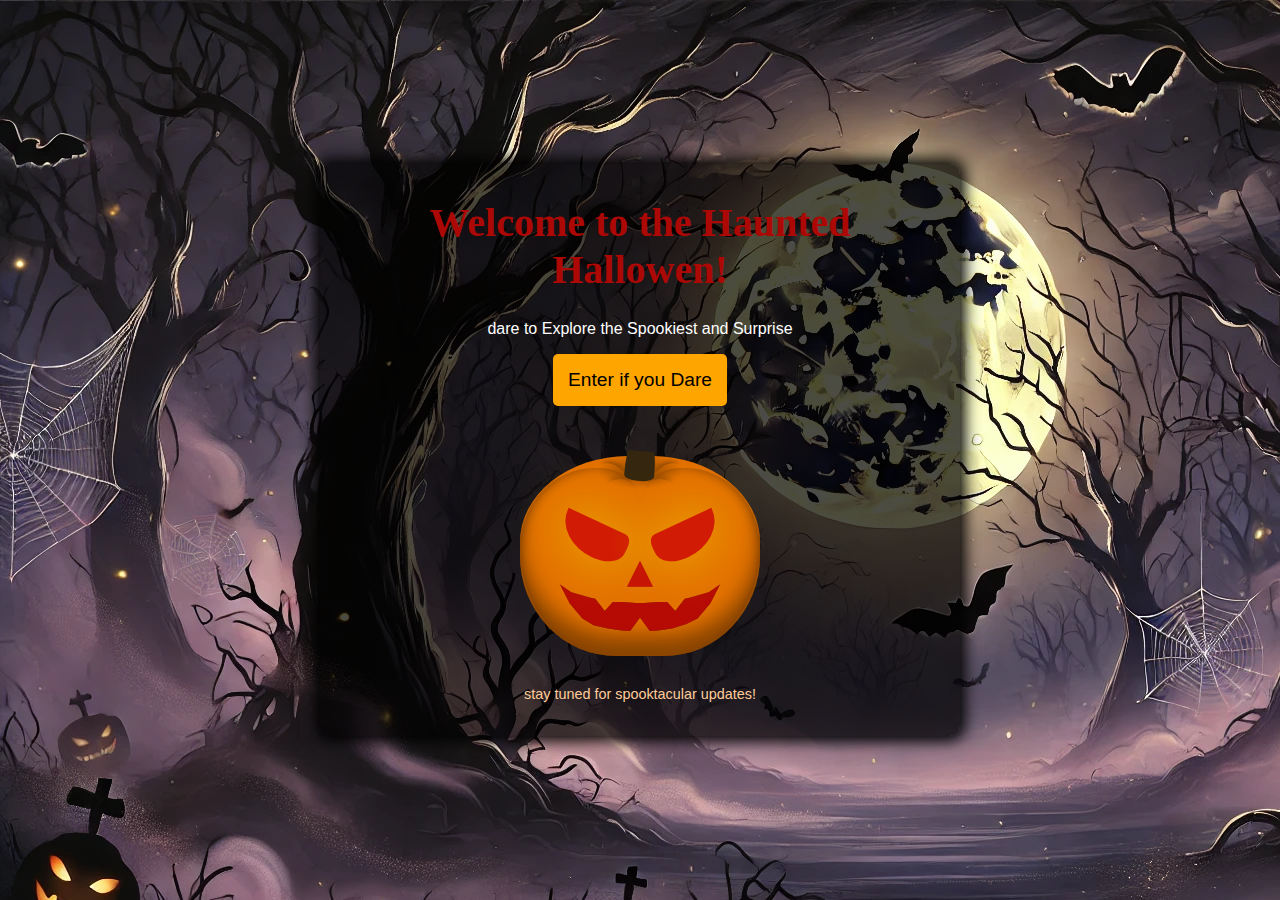
<file: index.html>
<!DOCTYPE html>
<html lang="en">
  <head>
    <meta charset="UTF-8" />
    <meta name="viewport" content="width=device-width, initial-scale=1.0" />
    <title>Haunted Hallowen</title>
    <link rel="stylesheet" href="index.css" />
  </head>
  <body>
    <div class="container">
      <header>
        <h1>Welcome to the Haunted Hallowen!</h1>
        <p>dare to Explore the Spookiest and Surprise</p>
      </header>
      <div class="btn">
        <button type="button" onClick="entersite()">Enter if you Dare</button>
      </div>
      <div class="pumpkin">
        <div class="front left"></div>
        <div class="front right"></div>
        <div class="top-dent-back left"></div>
        <div class="top-dent-back right"></div>
        <div class="top-dent-front left"></div>
        <div class="top-dent-front right"></div>
        <div class="stalk"></div>
        <div class="stalk-shadow"></div>
        <div class="eye-left"></div>
        <div class="eye-right"></div>
        <div class="nose"></div>
        <div class="mouth"></div>
        <div class="bottom-shadow"></div>
        <div class="candle eye left"></div>
        <div class="candle eye right"></div>
        <div class="candle nose"></div>
        <div class="candle mouth"></div>
      </div>
      <footer>
        <p>stay tuned for spooktacular updates!</p>
      </footer>
    </div>
    <script src="index.js"></script>
  </body>
</html>
</file>
<file: index.css>
body,
html {
  margin: 0;
  padding: 0;
  font-family: "Arial", sans-serif;
  background-image: url("assets/Background.png");
  color: white;
  height: 100vh;
  width: 100vw;
  display: flex;
  align-items: center;
  justify-content: center;
}
.container {
  text-align: center;
  background-color: rgba(0, 0, 0, 0.7);
  padding: 20px;
  border-radius: 10px;
  max-width: 600px;
  box-shadow: 0px 0px 15px 5px black;
}
h1 {
  font-family: "eater", "cursive";
  font-size: 40px;
  width: 100%;
  text-align: center;
  margin-top: 15px;
  color: #ac0805;
}
.btn button {
  padding: 15px;
  font-size: 1.2rem;
  border: none;
  border-radius: 5px;
  cursor: pointer;
  background-color: orange;
  color: black;
  transition: 0.3s;
}
.btn button:hover {
  background-color: darkorange;
  transform: scale(1.1);
}
.pumpkin {
  position: relative;
  left: calc(50% - (240px / 2));
  margin-top: 50px;
  height: 200px;
  width: 240px;
  background: #e37100;
  -moz-border-radius: 45% 45% 40% 40%/43% 43% 50% 50%;
  -webkit-border-radius: 45%;
  border-radius: 45% 45% 40% 40%/43% 43% 50% 50%;
  -moz-box-shadow: inset 0 -20px 20px 0px rgba(0, 0, 0, 0.4);
  -webkit-box-shadow: inset 0 -20px 20px 0px rgba(0, 0, 0, 0.4);
  box-shadow: inset 0 -20px 20px 0px rgba(0, 0, 0, 0.4);
  animation: float 4s infinite alternate, moveSideToSide 8s infinite linear;
}
@keyframes float {
  0% {
    transform: translateY(0);
  }
  100% {
    transform: translateY(-20px);
  }
}
@keyframes moveSideToSide {
  0% {
    transform: translateX(0);
  }
  50% {
    transform: translateX(50px);
  }
  100% {
    transform: translateX(0);
  }
}
.pumpkin * {
  position: absolute;
}
.pumpkin .front {
  height: 94%;
  width: 50%;
  bottom: 0;
  z-index: 2;
}
.pumpkin .front:before {
  top: 5%;
  height: 94%;
  width: 85%;
  -moz-border-radius: inherit;
  -webkit-border-radius: inherit;
  border-radius: inherit;
}
.pumpkin .front:after {
  top: 12%;
  height: 85%;
  width: 40%;
  -moz-border-radius: inherit;
  -webkit-border-radius: inherit;
  border-radius: inherit;
}
.pumpkin .front.left {
  -moz-box-shadow: inset 5px 5px 10px -5px rgba(0, 0, 0, 0.3);
  -webkit-box-shadow: inset 5px 5px 10px -5px rgba(0, 0, 0, 0.3);
  box-shadow: inset 5px 5px 10px -5px rgba(0, 0, 0, 0.3);
  -moz-border-radius: 65% 35% 10% 85%/45% 20% 10% 60%;
  -webkit-border-radius: 65%;
  border-radius: 65% 35% 10% 85%/45% 20% 10% 60%;
  left: 0;
}
.pumpkin .front.left:before {
  left: 20%;
  -moz-box-shadow: -7px 0 5px -5px rgba(0, 0, 0, 0.3);
  -webkit-box-shadow: -7px 0 5px -5px rgba(0, 0, 0, 0.3);
  box-shadow: -7px 0 5px -5px rgba(0, 0, 0, 0.3);
}
.pumpkin .front.left:after {
  left: 60%;
  -moz-box-shadow: -7px 0 5px -5px rgba(0, 0, 0, 0.3);
  -webkit-box-shadow: -7px 0 5px -5px rgba(0, 0, 0, 0.3);
  box-shadow: -7px 0 5px -5px rgba(0, 0, 0, 0.3);
}
.pumpkin .front.right {
  -moz-box-shadow: inset -5px 5px 10px -5px rgba(0, 0, 0, 0.3);
  -webkit-box-shadow: inset -5px 5px 10px -5px rgba(0, 0, 0, 0.3);
  box-shadow: inset -5px 5px 10px -5px rgba(0, 0, 0, 0.3);
  -moz-border-radius: 35% 65% 85% 10%/20% 45% 60% 10%;
  -webkit-border-radius: 35%;
  border-radius: 35% 65% 85% 10%/20% 45% 60% 10%;
  right: 0;
}
.pumpkin .front.right:before {
  right: 20%;
  -moz-box-shadow: 7px 0 5px -5px rgba(0, 0, 0, 0.3);
  -webkit-box-shadow: 7px 0 5px -5px rgba(0, 0, 0, 0.3);
  box-shadow: 7px 0 5px -5px rgba(0, 0, 0, 0.3);
}
.pumpkin .front.right:after {
  right: 60%;
  -moz-box-shadow: 7px 0 5px -5px rgba(0, 0, 0, 0.3);
  -webkit-box-shadow: 7px 0 5px -5px rgba(0, 0, 0, 0.3);
  box-shadow: 7px 0 5px -5px rgba(0, 0, 0, 0.3);
}
.pumpkin .top-dent-back,
.pumpkin .top-dent-front {
  height: 30px;
  width: 20px;
  -moz-border-radius: 50%;
  -webkit-border-radius: 50%;
  border-radius: 50%;
}
.pumpkin .top-dent-back {
  top: 3px;
}
.pumpkin .top-dent-back.left {
  left: 80px;
  -moz-transform: rotate(110deg);
  -ms-transform: rotate(110deg);
  -webkit-transform: rotate(110deg);
  transform: rotate(110deg);
  -moz-box-shadow: -7px 0 5px -5px rgba(0, 0, 0, 0.3);
  -webkit-box-shadow: -7px 0 5px -5px rgba(0, 0, 0, 0.3);
  box-shadow: -7px 0 5px -5px rgba(0, 0, 0, 0.3);
}
.pumpkin .top-dent-back.right {
  right: 80px;
  -moz-transform: rotate(-110deg);
  -ms-transform: rotate(-110deg);
  -webkit-transform: rotate(-110deg);
  transform: rotate(-110deg);
  -moz-box-shadow: 7px 0 5px -5px rgba(0, 0, 0, 0.3);
  -webkit-box-shadow: 7px 0 5px -5px rgba(0, 0, 0, 0.3);
  box-shadow: 7px 0 5px -5px rgba(0, 0, 0, 0.3);
}
.pumpkin .top-dent-front {
  top: 18px;
}
.pumpkin .top-dent-front.left {
  left: 90px;
  -moz-transform: rotate(90deg);
  -ms-transform: rotate(90deg);
  -webkit-transform: rotate(90deg);
  transform: rotate(90deg);
  -moz-box-shadow: -7px 0 5px -5px rgba(0, 0, 0, 0.2);
  -webkit-box-shadow: -7px 0 5px -5px rgba(0, 0, 0, 0.2);
  box-shadow: -7px 0 5px -5px rgba(0, 0, 0, 0.2);
}
.pumpkin .top-dent-front.right {
  right: 90px;
  -moz-transform: rotate(-90deg);
  -ms-transform: rotate(-90deg);
  -webkit-transform: rotate(-90deg);
  transform: rotate(-90deg);
  -moz-box-shadow: 7px 0 5px -5px rgba(0, 0, 0, 0.2);
  -webkit-box-shadow: 7px 0 5px -5px rgba(0, 0, 0, 0.2);
  box-shadow: 7px 0 5px -5px rgba(0, 0, 0, 0.2);
}
.pumpkin .stalk {
  top: -5px;
  left: calc(50% - 15px);
  height: 30px;
  width: 30px;
  z-index: 1;
  background: #35260f;
  -moz-border-radius: 10% 10% 50% 50%/90% 90% 20% 20%;
  -webkit-border-radius: 10%;
  border-radius: 10% 10% 50% 50%/90% 90% 20% 20%;
  -moz-transform: rotate(5deg);
  -ms-transform: rotate(5deg);
  -webkit-transform: rotate(5deg);
  transform: rotate(5deg);
}
.pumpkin .stalk-shadow {
  top: -10px;
  left: calc(50% - 60px);
  height: 50px;
  width: 120px;
  *zoom: 1;
  filter: progid:DXImageTransform.Microsoft.gradient(gradientType=1, startColorstr='#FF000000', endColorstr='#FF000000');
  background-image: url("[data-uri]");
  background-size: 100%;
  background-image: -moz-radial-gradient(
    center,
    ellipse cover,
    #000000 0%,
    rgba(0, 0, 0, 0) 50%
  );
  background-image: -webkit-radial-gradient(
    center,
    ellipse cover,
    #000000 0%,
    rgba(0, 0, 0, 0) 50%
  );
  background-image: radial-gradient(
    ellipse cover at center,
    #000000 0%,
    rgba(0, 0, 0, 0) 50%
  );
  opacity: 0.4;
}
.pumpkin .eye {
  top: 65px;
  height: 35px;
  width: 70px;
  background: #5a2504;
  z-index: 4;
}
.pumpkin .eye:before {
  height: 100%;
  width: 87%;
  -moz-border-radius: inherit;
  -webkit-border-radius: inherit;
  border-radius: inherit;
  z-index: 3;
}
.pumpkin .eye.left {
  left: 38px;
  -moz-transform: rotate(25deg);
  -ms-transform: rotate(25deg);
  -webkit-transform: rotate(25deg);
  transform: rotate(25deg);
  -moz-border-radius: 10% 10% 40% 60%/0% 30% 50% 95%;
  -webkit-border-radius: 10%;
  border-radius: 10% 10% 40% 60%/0% 30% 50% 95%;
}
.pumpkin .eye.left:before {
  left: 8px;
  -moz-box-shadow: -8px 0 0 0 #ad4b07;
  -webkit-box-shadow: -8px 0 0 0 #ad4b07;
  box-shadow: -8px 0 0 0 #ad4b07;
  border-right: 1px solid #7c3605;
}
.pumpkin .eye.right {
  right: 38px;
  -moz-transform: rotate(-25deg);
  -ms-transform: rotate(-25deg);
  -webkit-transform: rotate(-25deg);
  transform: rotate(-25deg);
  -moz-border-radius: 10% 10% 60% 40%/30% 0% 95% 50%;
  -webkit-border-radius: 10%;
  border-radius: 10% 10% 60% 40%/30% 0% 95% 50%;
}
.pumpkin .eye.right:before {
  right: 8px;
  -moz-box-shadow: 8px 0 0 0 #ad4b07;
  -webkit-box-shadow: 8px 0 0 0 #ad4b07;
  box-shadow: 8px 0 0 0 #ad4b07;
  border-right: 1px solid #7c3605;
}
.pumpkin .nose {
  top: 105px;
  left: calc(50% - 13px);
  height: 26px;
  width: 26px;
  background: #ad4b07;
  z-index: 4;
  -webkit-clip-path: polygon(0% 100%, 50% 0%, 100% 100%);
  clip-path: polygon(0% 100%, 50% 0%, 100% 100%);
  overflow: hidden;
}
.pumpkin .nose:before {
  left: 15%;
  top: 15%;
  height: 70%;
  width: 70%;
  background: #5a2504;
  -webkit-clip-path: polygon(0% 100%, 50% 0%, 100% 100%);
  clip-path: polygon(0% 100%, 50% 0%, 100% 100%);
}
.pumpkin .mouth {
  top: 65px;
  left: calc(50% - 80px);
  height: 110px;
  width: 160px;
  z-index: 3;
  background: #5a2504;
  -webkit-clip-path: polygon(
    0% 58%,
    7% 65%,
    19% 70%,
    22% 71%,
    28% 82%,
    33% 74%,
    38% 74%,
    50% 75%,
    62% 74%,
    67% 74%,
    72% 82%,
    78% 71%,
    81% 70%,
    93% 65%,
    100% 58%,
    94% 75%,
    86% 89%,
    79% 94%,
    70% 98%,
    60% 100%,
    56% 100%,
    50% 88%,
    44% 100%,
    40% 100%,
    30% 98%,
    21% 95%,
    14% 89%,
    6% 75%
  );
  clip-path: polygon(
    0% 58%,
    7% 65%,
    19% 70%,
    22% 71%,
    28% 82%,
    33% 74%,
    38% 74%,
    50% 75%,
    62% 74%,
    67% 74%,
    72% 82%,
    78% 71%,
    81% 70%,
    93% 65%,
    100% 58%,
    94% 75%,
    86% 89%,
    79% 94%,
    70% 98%,
    60% 100%,
    56% 100%,
    50% 88%,
    44% 100%,
    40% 100%,
    30% 98%,
    21% 95%,
    14% 89%,
    6% 75%
  );
  overflow: hidden;
}
.pumpkin .mouth:before {
  left: 8px;
  height: 100%;
  width: calc(100% - (8px * 2));
  background: #5a2504;
  top: -8px;
  -webkit-clip-path: polygon(
    0% 58%,
    7% 65%,
    19% 70%,
    22% 71%,
    26% 89%,
    30% 87%,
    38% 74%,
    50% 75%,
    62% 74%,
    70% 87%,
    74% 89%,
    78% 71%,
    81% 70%,
    93% 65%,
    100% 58%,
    94% 75%,
    86% 89%,
    79% 94%,
    70% 98%,
    60% 100%,
    56% 100%,
    50% 90%,
    44% 100%,
    40% 100%,
    30% 98%,
    21% 95%,
    14% 89%,
    6% 75%
  );
  clip-path: polygon(
    0% 58%,
    7% 65%,
    19% 70%,
    22% 71%,
    28% 82%,
    33% 74%,
    38% 74%,
    50% 75%,
    62% 74%,
    65% 82%,
    74% 90%,
    78% 71%,
    81% 70%,
    93% 65%,
    100% 58%,
    94% 75%,
    86% 89%,
    79% 94%,
    70% 98%,
    60% 100%,
    56% 100%,
    50% 90%,
    44% 100%,
    40% 100%,
    30% 98%,
    21% 95%,
    14% 89%,
    6% 75%
  );
  z-index: 2;
}
.pumpkin .mouth:after {
  left: 0;
  height: 100%;
  width: 100%;
  background: #ad4b07;
  z-index: 1;
}
.pumpkin .bottom-shadow {
  bottom: -195px;
  left: calc(50% - 250px);
  width: 500px;
  height: 400px;
  background: radial-gradient(
    circle at 50% 50%,
    rgba(0, 0, 0, 0.8),
    rgba(0, 0, 0, 0.2) 25%,
    rgba(0, 0, 0, 0) 35%
  );
  z-index: -1;
  -moz-transform: scaleY(0.2);
  -ms-transform: scaleY(0.2);
  -webkit-transform: scaleY(0.2);
  transform: scaleY(0.2);
}
.pumpkin .candle {
  background: rgba(205, 5, 5, 0.797);
  z-index: 15;
  -moz-box-shadow: 0 0 50px 2px rgba(255, 255, 0, 0.8);
  -webkit-box-shadow: 0 0 50px 2px rgba(255, 255, 0, 0.8);
  box-shadow: 0 0 50px 2px rgba(255, 251, 0, 0.466);
}
.pumpkin .candle:before,
.pumpkin .candle:after {
  display: none;
}
.pumpkin .candle.nose,
.pumpkin .candle.mouth {
  -moz-box-shadow: none;
  -webkit-box-shadow: none;
  box-shadow: none;
}
@keyframes candle {
  0%,
  100% {
    opacity: 0;
  }
  50% {
    opacity: 1;
  }
}
.candle {
  -moz-animation: candle linear 3s infinite;
  -webkit-animation: candle linear 3s infinite;
  animation: candle linear 3s infinite;
}
footer {
  margin-top: 30px;
  font-size: 0.9rem;
  color: #ffcc99;
}
</file>
